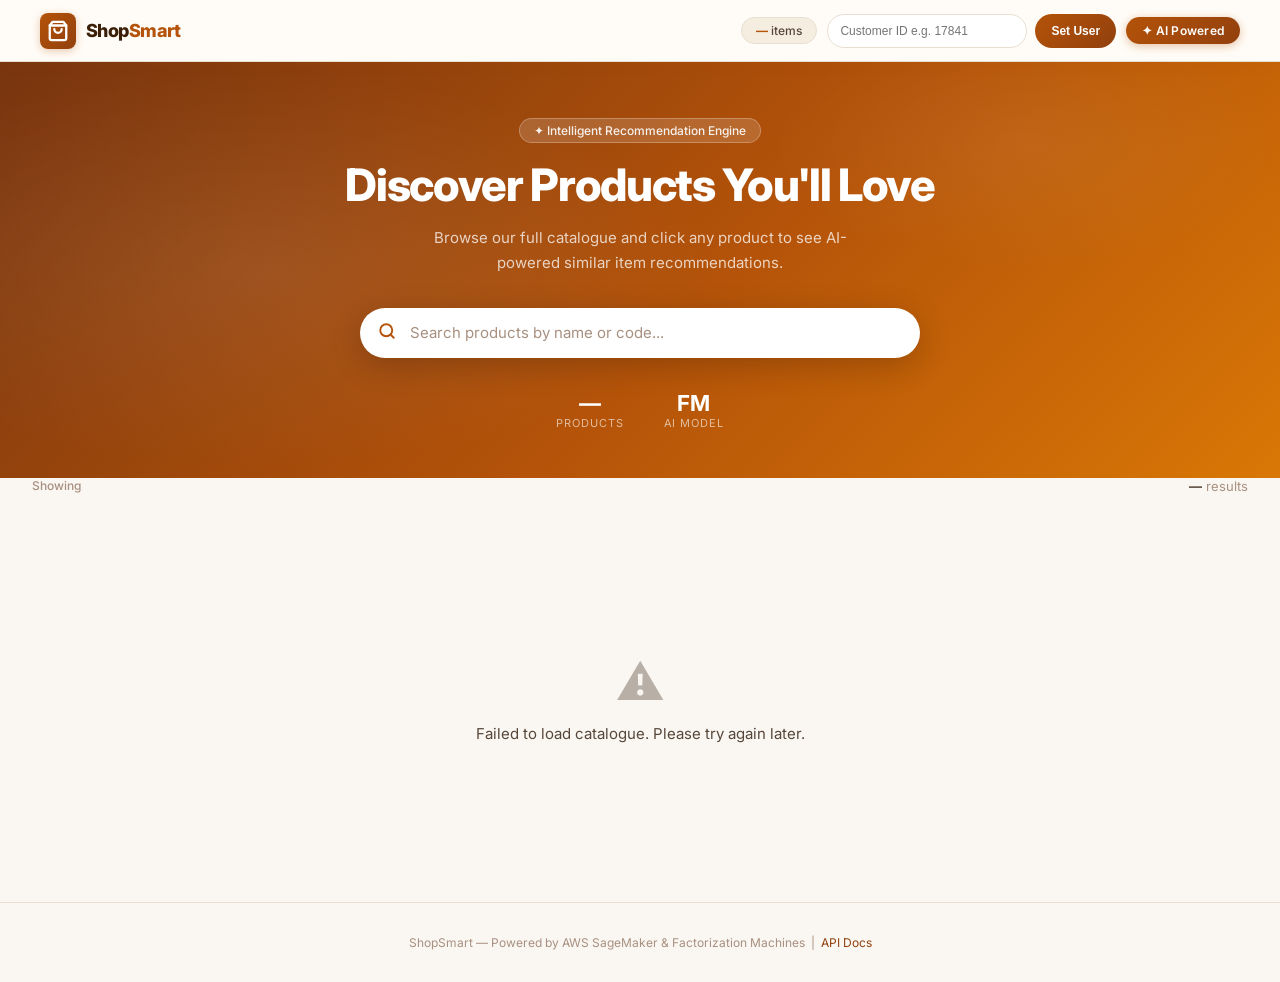
<file: Week_12/Frontend/index.html>
<!DOCTYPE html>
<html lang="en">

<head>
  <meta charset="UTF-8" />
  <meta name="viewport" content="width=device-width, initial-scale=1.0" />
  <title>ShopSmart — AI Product Recommendations</title>
  <meta name="description"
    content="Browse our curated product catalogue powered by AI-driven recommendations. Discover similar items instantly." />
  <link rel="preconnect" href="https://fonts.googleapis.com" />
  <link href="https://fonts.googleapis.com/css2?family=Inter:wght@300;400;500;600;700&display=swap" rel="stylesheet" />
  <style>
    /* ─── Design Tokens — Light Theme ───────────────────────── */
    :root {
      --bg: #faf7f2;
      --bg-card: #fffcf7;
      --bg-glass: rgba(180, 83, 9, 0.05);
      --bg-hover: rgba(180, 83, 9, 0.08);
      --border: #e8dfd0;
      --border-hover: #d97706;
      --accent: #b45309;
      --accent-2: #92400e;
      --accent-glow: rgba(180, 83, 9, 0.18);
      --green: #16a34a;
      --green-bg: #dcfce7;
      --text-1: #1c1008;
      --text-2: #57473a;
      --text-3: #a89080;
      --radius-sm: 8px;
      --radius-md: 12px;
      --radius-lg: 18px;
      --radius-xl: 24px;
      --font: 'Inter', sans-serif;
      --shadow-card: 0 2px 16px rgba(180, 83, 9, 0.08), 0 1px 4px rgba(0, 0, 0, 0.06);
      --shadow-glow: 0 0 32px var(--accent-glow);
      --transition: 0.2s cubic-bezier(0.4, 0, 0.2, 1);
    }

    /* ─── Reset ─────────────────────────────────────────────── */
    *,
    *::before,
    *::after {
      box-sizing: border-box;
      margin: 0;
      padding: 0;
    }

    html {
      scroll-behavior: smooth;
    }

    body {
      font-family: var(--font);
      background: var(--bg);
      color: var(--text-1);
      min-height: 100vh;
      -webkit-font-smoothing: antialiased;
    }

    /* ─── Scrollbar ─────────────────────────────────────────── */
    ::-webkit-scrollbar {
      width: 5px;
    }

    ::-webkit-scrollbar-track {
      background: transparent;
    }

    ::-webkit-scrollbar-thumb {
      background: var(--border-hover);
      border-radius: 999px;
    }

    /* ─── Navbar ─────────────────────────────────────────────── */
    .navbar {
      position: sticky;
      top: 0;
      z-index: 50;
      background: #fffcf7;
      border-bottom: 1px solid #e8dfd0;
      padding: 0 2.5rem;
      height: 62px;
      display: flex;
      align-items: center;
      gap: 1.5rem;
      box-shadow: 0 2px 12px rgba(180, 83, 9, 0.07);
    }

    .nav-logo {
      display: flex;
      align-items: center;
      gap: 10px;
      flex-shrink: 0;
      text-decoration: none;
    }

    .nav-logo-icon {
      width: 36px;
      height: 36px;
      background: linear-gradient(135deg, var(--accent), var(--accent-2));
      border-radius: var(--radius-sm);
      display: flex;
      align-items: center;
      justify-content: center;
      font-size: 18px;
      box-shadow: 0 2px 8px rgba(180, 83, 9, 0.30);
    }

    .nav-logo-text {
      font-size: 18px;
      font-weight: 800;
      color: #3b1f08;
      letter-spacing: -0.03em;
    }

    .nav-logo-text span {
      color: var(--accent);
    }

    /* ─── Nav links (decorative) ────────────────────────────── */
    .nav-links {
      display: flex;
      align-items: center;
      gap: 6px;
      margin-left: 8px;
    }

    .nav-link {
      font-size: 13px;
      font-weight: 500;
      color: var(--text-2);
      text-decoration: none;
      padding: 5px 12px;
      border-radius: var(--radius-sm);
      transition: color var(--transition), background var(--transition);
    }

    .nav-link:hover {
      color: var(--accent);
      background: rgba(79, 70, 229, 0.06);
    }

    .nav-link.active {
      color: var(--accent);
      font-weight: 600;
    }

    /* ─── Nav right ─────────────────────────────────────────── */
    .nav-right {
      display: flex;
      align-items: center;
      gap: 10px;
      flex-shrink: 0;
      margin-left: auto;
    }

    .nav-badge {
      background: #f5ede0;
      border: 1px solid #e8dfd0;
      border-radius: 999px;
      padding: 5px 14px;
      font-size: 12px;
      font-weight: 500;
      color: var(--text-2);
    }

    .nav-badge strong {
      color: var(--accent);
    }

    .ai-pill {
      background: linear-gradient(135deg, var(--accent), var(--accent-2));
      border-radius: 999px;
      padding: 6px 16px;
      font-size: 12px;
      font-weight: 600;
      color: #fff;
      letter-spacing: 0.02em;
      box-shadow: 0 2px 10px rgba(180, 83, 9, 0.35);
    }

    /* ─── Hero Banner ─────────────────────────────────────────── */
    .hero {
      background: linear-gradient(135deg, #78350f 0%, #b45309 55%, #d97706 100%);
      padding: 3.5rem 2rem 3rem;
      text-align: center;
      position: relative;
      overflow: hidden;
    }

    .hero::before {
      content: '';
      position: absolute;
      inset: 0;
      background:
        radial-gradient(ellipse 60% 80% at 20% 50%, rgba(255, 255, 255, 0.08) 0%, transparent 60%),
        radial-gradient(ellipse 40% 60% at 80% 20%, rgba(255, 255, 255, 0.06) 0%, transparent 50%);
      pointer-events: none;
    }

    .hero-eyebrow {
      display: inline-flex;
      align-items: center;
      gap: 6px;
      background: rgba(255, 255, 255, 0.15);
      border: 1px solid rgba(255, 255, 255, 0.25);
      border-radius: 999px;
      padding: 4px 14px;
      font-size: 12px;
      font-weight: 500;
      color: rgba(255, 255, 255, 0.9);
      margin-bottom: 1rem;
      position: relative;
    }

    .hero h1 {
      font-size: clamp(1.9rem, 4vw, 2.8rem);
      font-weight: 800;
      letter-spacing: -0.03em;
      line-height: 1.2;
      margin-bottom: 0.75rem;
      color: #ffffff;
      position: relative;
    }

    .hero p {
      font-size: 15px;
      color: rgba(255, 255, 255, 0.75);
      max-width: 460px;
      margin: 0 auto 2rem;
      line-height: 1.7;
      position: relative;
    }

    /* ─── Hero Search Bar ───────────────────────────────────── */
    .hero-search-wrap {
      max-width: 560px;
      margin: 0 auto 2rem;
      position: relative;
    }

    .search-icon {
      position: absolute;
      left: 18px;
      top: 50%;
      transform: translateY(-50%);
      font-size: 16px;
      pointer-events: none;
      color: var(--text-3);
      z-index: 1;
    }

    .search-clear {
      position: absolute;
      right: 14px;
      top: 50%;
      transform: translateY(-50%);
      color: var(--text-3);
      font-size: 13px;
      cursor: pointer;
      background: none;
      border: none;
      padding: 2px 6px;
      border-radius: 4px;
      display: none;
      transition: color var(--transition);
      z-index: 1;
    }

    .search-clear:hover {
      color: var(--text-1);
    }

    .search-clear.visible {
      display: block;
    }

    #search-input {
      width: 100%;
      height: 50px;
      background: #ffffff;
      border: none;
      border-radius: 999px;
      padding: 0 48px 0 50px;
      font: 15px/1 var(--font);
      color: var(--text-1);
      outline: none;
      box-shadow: 0 8px 32px rgba(0, 0, 0, 0.2);
      transition: box-shadow var(--transition);
    }

    #search-input::placeholder {
      color: var(--text-3);
    }

    #search-input:focus {
      box-shadow: 0 8px 32px rgba(0, 0, 0, 0.25), 0 0 0 3px rgba(255, 255, 255, 0.4);
    }

    /* ─── Hero Stats ─────────────────────────────────────────── */
    .hero-stats {
      display: flex;
      justify-content: center;
      gap: 2.5rem;
      position: relative;
    }

    .hero-stat {
      text-align: center;
    }

    .hero-stat-val {
      font-size: 22px;
      font-weight: 700;
      color: #ffffff;
    }

    .hero-stat-lbl {
      font-size: 11px;
      color: rgba(255, 255, 255, 0.6);
      text-transform: uppercase;
      letter-spacing: 0.08em;
    }

    /* ─── Filter bar ──────────────────────────────────────────── */
    .filter-bar {
      padding: 0 2rem 1.5rem;
      display: flex;
      align-items: center;
      gap: 10px;
      flex-wrap: wrap;
    }

    .filter-label {
      font-size: 12px;
      color: var(--text-3);
      font-weight: 500;
      margin-right: 4px;
    }

    .filter-count {
      margin-left: auto;
      font-size: 13px;
      color: var(--text-3);
    }

    .filter-count strong {
      color: var(--text-2);
    }

    /* ─── Product Grid ───────────────────────────────────────── */
    .page-wrap {
      max-width: 1400px;
      margin: 0 auto;
      padding: 0 2rem 4rem;
    }

    #product-grid {
      display: grid;
      grid-template-columns: repeat(auto-fill, minmax(210px, 1fr));
      gap: 18px;
    }

    /* ─── Product Card ───────────────────────────────────────── */
    .prod-card {
      background: var(--bg-card);
      border: 1px solid var(--border);
      border-radius: var(--radius-lg);
      overflow: hidden;
      cursor: pointer;
      transition: transform var(--transition), border-color var(--transition), box-shadow var(--transition);
      position: relative;
      display: flex;
      flex-direction: column;
    }

    .prod-card:hover {
      transform: translateY(-4px);
      border-color: var(--accent);
      box-shadow: var(--shadow-glow), var(--shadow-card);
    }

    .prod-card:hover .card-overlay {
      opacity: 1;
    }

    .card-img-wrap {
      position: relative;
      width: 100%;
      aspect-ratio: 1 / 1;
      background: #f5ede0;
      overflow: hidden;
    }

    .card-img-wrap img {
      width: 100%;
      height: 100%;
      object-fit: cover;
      transition: transform 0.4s ease;
    }

    .prod-card:hover .card-img-wrap img {
      transform: scale(1.06);
    }

    .card-img-fallback {
      width: 100%;
      height: 100%;
      display: flex;
      align-items: center;
      justify-content: center;
      font-size: 11px;
      font-weight: 500;
      color: var(--text-3);
      font-family: monospace;
      text-align: center;
      padding: 8px;
      line-height: 1.5;
    }

    .card-overlay {
      position: absolute;
      inset: 0;
      background: linear-gradient(to top, rgba(180, 83, 9, 0.55), transparent 60%);
      opacity: 0;
      transition: opacity var(--transition);
      display: flex;
      align-items: flex-end;
      justify-content: center;
      padding-bottom: 14px;
    }

    .card-overlay-btn {
      background: rgba(255, 255, 255, 0.95);
      color: #111;
      font-size: 12px;
      font-weight: 600;
      padding: 6px 18px;
      border-radius: 999px;
      border: none;
      cursor: pointer;
    }

    .card-body {
      padding: 14px;
      flex: 1;
      display: flex;
      flex-direction: column;
      gap: 4px;
    }

    .card-name {
      font-size: 13px;
      font-weight: 500;
      color: var(--text-1);
      line-height: 1.45;
      display: -webkit-box;
      -webkit-line-clamp: 2;
      -webkit-box-orient: vertical;
      overflow: hidden;
    }

    .card-code {
      font-size: 11px;
      color: var(--text-3);
      font-family: monospace;
    }

    .card-footer {
      display: flex;
      align-items: center;
      justify-content: space-between;
      margin-top: 8px;
    }

    .card-price {
      font-size: 15px;
      font-weight: 700;
      color: var(--text-1);
    }

    .card-stock {
      font-size: 10px;
      font-weight: 600;
      background: var(--green-bg);
      color: var(--green);
      padding: 3px 9px;
      border-radius: 999px;
      border: 1px solid rgba(34, 197, 94, 0.2);
    }

    /* ─── Skeleton ───────────────────────────────────────────── */
    .skel {
      background: linear-gradient(90deg, #f0e8da 25%, #e5d4c0 50%, #f0e8da 75%);
      background-size: 200% 100%;
      animation: shimmer 1.4s infinite;
      border-radius: 4px;
    }

    @keyframes shimmer {
      0% {
        background-position: 200% 0
      }

      100% {
        background-position: -200% 0
      }
    }

    .skel-card {
      background: var(--bg-card);
      border: 1px solid var(--border);
      border-radius: var(--radius-lg);
      overflow: hidden;
    }

    .skel-img {
      aspect-ratio: 1/1;
    }

    .skel-body {
      padding: 14px;
      display: flex;
      flex-direction: column;
      gap: 8px;
    }

    /* ─── State Messages ─────────────────────────────────────── */
    .state-msg {
      grid-column: 1/-1;
      display: flex;
      flex-direction: column;
      align-items: center;
      justify-content: center;
      min-height: 280px;
      gap: 12px;
      color: var(--text-2);
    }

    .state-icon {
      font-size: 48px;
      opacity: 0.4;
    }

    .state-msg p {
      font-size: 15px;
    }

    /* ─── Modal Backdrop ─────────────────────────────────────── */
    #modal-backdrop {
      display: none;
      position: fixed;
      inset: 0;
      z-index: 100;
      background: rgba(180, 83, 9, 0.10);
      backdrop-filter: blur(8px);
      align-items: center;
      justify-content: center;
      animation: fadeIn 0.18s ease;
    }

    #modal-backdrop.open {
      display: flex;
    }

    @keyframes fadeIn {
      from {
        opacity: 0
      }

      to {
        opacity: 1
      }
    }

    /* ─── Modal ──────────────────────────────────────────────── */
    .modal {
      background: var(--bg-card);
      border: 1px solid var(--border);
      border-radius: var(--radius-xl);
      width: min(900px, 96vw);
      max-height: 90vh;
      overflow-y: auto;
      box-shadow: 0 20px 60px rgba(180, 83, 9, 0.14), 0 4px 20px rgba(0, 0, 0, 0.08);
      animation: slideUp 0.22s cubic-bezier(0.4, 0, 0.2, 1);
      position: relative;
    }

    @keyframes slideUp {
      from {
        transform: translateY(30px);
        opacity: 0
      }

      to {
        transform: translateY(0);
        opacity: 1
      }
    }

    .modal-close {
      position: absolute;
      top: 16px;
      right: 16px;
      z-index: 5;
      width: 34px;
      height: 34px;
      background: var(--bg-glass);
      border: 1px solid var(--border);
      border-radius: 50%;
      color: var(--text-2);
      font-size: 18px;
      cursor: pointer;
      display: flex;
      align-items: center;
      justify-content: center;
      transition: background var(--transition), color var(--transition);
      line-height: 1;
    }

    .modal-close:hover {
      background: var(--bg-hover);
      color: var(--text-1);
    }

    /* ─── Modal Hero ─────────────────────────────────────────── */
    .modal-hero {
      display: flex;
      gap: 2rem;
      padding: 2rem;
      border-bottom: 1px solid var(--border);
    }

    .modal-img-wrap {
      width: 220px;
      min-width: 220px;
      aspect-ratio: 1/1;
      border-radius: var(--radius-lg);
      overflow: hidden;
      background: #f5ede0;
      border: 1px solid var(--border);
      flex-shrink: 0;
      position: relative;
    }

    .modal-img-wrap img {
      width: 100%;
      height: 100%;
      object-fit: cover;
    }

    .modal-img-fallback {
      position: absolute;
      inset: 0;
      display: flex;
      align-items: center;
      justify-content: center;
      font-size: 12px;
      color: var(--text-3);
      font-family: monospace;
      text-align: center;
      padding: 12px;
      line-height: 1.5;
    }

    .modal-meta {
      flex: 1;
      display: flex;
      flex-direction: column;
      gap: 10px;
    }

    .modal-meta h2 {
      font-size: 22px;
      font-weight: 700;
      color: var(--text-1);
      line-height: 1.3;
      letter-spacing: -0.02em;
    }

    .modal-code {
      font-family: monospace;
      font-size: 12px;
      color: var(--text-3);
      background: var(--bg-glass);
      border: 1px solid var(--border);
      border-radius: var(--radius-sm);
      padding: 4px 10px;
      display: inline-block;
    }

    .modal-price {
      font-size: 28px;
      font-weight: 700;
      color: var(--text-1);
      letter-spacing: -0.02em;
    }

    .modal-badges {
      display: flex;
      gap: 8px;
      flex-wrap: wrap;
    }

    .badge-stock {
      background: var(--green-bg);
      color: var(--green);
      border: 1px solid rgba(34, 197, 94, 0.2);
      font-size: 12px;
      font-weight: 600;
      padding: 5px 14px;
      border-radius: 999px;
    }

    .badge-ai {
      background: rgba(180, 83, 9, 0.12);
      color: var(--accent);
      border: 1px solid rgba(180, 83, 9, 0.28);
      font-size: 12px;
      font-weight: 600;
      padding: 5px 14px;
      border-radius: 999px;
    }

    .modal-divider {
      width: 40px;
      height: 2px;
      background: linear-gradient(90deg, var(--accent), var(--accent-2));
      border-radius: 999px;
    }

    .modal-desc {
      font-size: 14px;
      color: var(--text-2);
      line-height: 1.7;
    }

    /* ─── Recommendations Section ──────────────────────────── */
    .rec-section {
      padding: 1.5rem 2rem 2rem;
    }

    .rec-header {
      display: flex;
      align-items: center;
      gap: 12px;
      margin-bottom: 1.25rem;
    }

    .rec-title {
      font-size: 14px;
      font-weight: 600;
      color: var(--text-1);
      text-transform: uppercase;
      letter-spacing: 0.06em;
    }

    .rec-line {
      flex: 1;
      height: 1px;
      background: var(--border);
    }

    .rec-grid {
      display: grid;
      grid-template-columns: repeat(auto-fill, minmax(150px, 1fr));
      gap: 12px;
    }

    .rec-card {
      background: var(--bg-glass);
      border: 1px solid var(--border);
      border-radius: var(--radius-md);
      overflow: hidden;
      cursor: pointer;
      transition: border-color var(--transition), transform var(--transition), box-shadow var(--transition);
    }

    .rec-card:hover {
      border-color: var(--accent);
      transform: translateY(-3px);
      box-shadow: 0 8px 24px rgba(180, 83, 9, 0.18);
    }

    .rec-img-wrap {
      width: 100%;
      aspect-ratio: 1/1;
      background: #f5ede0;
      overflow: hidden;
      position: relative;
    }

    .rec-img-wrap img {
      width: 100%;
      height: 100%;
      object-fit: cover;
      transition: transform 0.35s ease;
    }

    .rec-card:hover .rec-img-wrap img {
      transform: scale(1.08);
    }

    .rec-img-fallback {
      position: absolute;
      inset: 0;
      display: flex;
      align-items: center;
      justify-content: center;
      font-size: 10px;
      color: var(--text-3);
      font-family: monospace;
      text-align: center;
      padding: 6px;
      line-height: 1.4;
    }

    .rec-body {
      padding: 10px;
    }

    .rec-name {
      font-size: 12px;
      font-weight: 500;
      color: var(--text-1);
      line-height: 1.4;
      display: -webkit-box;
      -webkit-line-clamp: 2;
      -webkit-box-orient: vertical;
      overflow: hidden;
      margin-bottom: 4px;
    }

    .rec-code {
      font-size: 10px;
      color: var(--text-3);
      font-family: monospace;
      margin-bottom: 8px;
    }

    .score-row {
      display: flex;
      align-items: center;
      gap: 6px;
    }

    .score-bar {
      flex: 1;
      height: 3px;
      background: var(--border);
      border-radius: 999px;
      overflow: hidden;
    }

    .score-fill {
      height: 100%;
      background: linear-gradient(90deg, var(--accent), var(--accent-2));
      border-radius: 999px;
    }

    .score-val {
      font-size: 10px;
      color: var(--text-3);
      font-variant-numeric: tabular-nums;
      min-width: 28px;
      text-align: right;
    }

    /* ─── Skel Modal ─────────────────────────────────────────── */
    .skel-modal-img {
      width: 220px;
      min-width: 220px;
      aspect-ratio: 1/1;
      border-radius: var(--radius-lg);
      flex-shrink: 0;
    }

    .skel-modal-meta {
      flex: 1;
      display: flex;
      flex-direction: column;
      gap: 12px;
    }

    /* ─── Rec Tabs ───────────────────────────────────────────── */
    .rec-tabs {
      display: flex;
      gap: 6px;
      margin-bottom: 1.25rem;
    }

    .rec-tab {
      font-size: 12px;
      font-weight: 600;
      padding: 6px 16px;
      border-radius: 999px;
      border: 1px solid var(--border);
      cursor: pointer;
      background: transparent;
      color: var(--text-2);
      transition: all var(--transition);
    }

    .rec-tab.active {
      background: var(--accent);
      color: #fff;
      border-color: var(--accent);
    }

    .rec-tab:hover:not(.active) {
      border-color: var(--accent);
      color: var(--accent);
    }

    .rec-panel {
      display: none;
    }

    .rec-panel.active {
      display: block;
    }

    /* ─── Footer ─────────────────────────────────────────────── */
    .footer {
      text-align: center;
      padding: 2rem;
      border-top: 1px solid var(--border);
      font-size: 12px;
      color: var(--text-3);
    }

    .footer a {
      color: var(--accent-2);
      text-decoration: none;
    }

    /* ─── Responsive ─────────────────────────────────────────── */
    @media (max-width: 640px) {
      .navbar {
        padding: 0 1rem;
        gap: 0.75rem;
      }

      .nav-right {
        display: none;
      }

      .hero {
        padding: 2rem 1rem 1rem;
      }

      .filter-bar {
        padding: 0 1rem 1rem;
      }

      .page-wrap {
        padding: 0 1rem 3rem;
      }

      .modal-hero {
        flex-direction: column;
      }

      .modal-img-wrap {
        width: 100%;
        min-width: unset;
      }

      #product-grid {
        grid-template-columns: repeat(auto-fill, minmax(160px, 1fr));
        gap: 12px;
      }
    }
  </style>
</head>

<body>

  <!-- ──────────── NAVBAR ──────────── -->
  <nav class="navbar" role="banner">
    <a href="#" class="nav-logo" id="logo-link">
      <div class="nav-logo-icon">
        <!-- Professional SVG Logo (White for contrast) -->
        <svg width="22" height="22" viewBox="0 0 24 24" fill="none" stroke="white" stroke-width="2.5" stroke-linecap="round" stroke-linejoin="round">
          <path d="M6 2 3 6v14a2 2 0 0 0 2 2h14a2 2 0 0 0 2-2V6l-3-4Z"></path>
          <path d="M3 6h18"></path>
          <path d="M16 10a4 4 0 0 1-8 0"></path>
        </svg>
      </div>
      <span class="nav-logo-text">Shop<span>Smart</span></span>
    </a>

    <div class="nav-right">
      <div class="nav-badge" id="count-badge"><strong>&mdash;</strong> items</div>
      <div style="display:flex;align-items:center;gap:8px;">
        <input type="text" id="user-id-input" placeholder="Customer ID e.g. 17841"
          style="height:34px;padding:0 12px;font-size:12px;border-radius:999px;border:1px solid #e8dfd0;background:#fff;color:#1c1008;outline:none;width:200px;" />
        <button onclick="setUserId()"
          style="height:34px;padding:0 16px;font-size:12px;font-weight:600;border-radius:999px;border:none;background:linear-gradient(135deg,#b45309,#92400e);color:#fff;cursor:pointer;">Set
          User</button>
      </div>
      <div class="ai-pill">&#10022; AI Powered</div>
    </div>
  </nav>

  <!-- ──────────── HERO ──────────── -->
  <section class="hero" aria-labelledby="hero-heading">
    <div class="hero-eyebrow">&#10022; Intelligent Recommendation Engine</div>
    <h1 id="hero-heading">Discover Products You'll Love</h1>
    <p>Browse our full catalogue and click any product to see AI-powered similar item recommendations.</p>
    <div class="hero-search-wrap">
      <span class="search-icon">
        <svg width="18" height="18" viewBox="0 0 24 24" fill="none" stroke="#b45309" stroke-width="2.5" stroke-linecap="round" stroke-linejoin="round">
          <circle cx="11" cy="11" r="8"></circle>
          <path d="m21 21-4.3-4.3"></path>
        </svg>
      </span>
      <input type="search" id="search-input" placeholder="Search products by name or code..." autocomplete="off"
        aria-label="Search products" oninput="handleSearch(this.value)" />
      <button class="search-clear" id="search-clear" onclick="clearSearch()" aria-label="Clear search">&#x2715;</button>
    </div>
    <div class="hero-stats">
      <div class="hero-stat">
        <div class="hero-stat-val" id="stat-products">&mdash;</div>
        <div class="hero-stat-lbl">Products</div>
      </div>
      <div class="hero-stat">
        <div class="hero-stat-val">FM</div>
        <div class="hero-stat-lbl">AI Model</div>
      </div>
    </div>
    <div id="active-user-banner" style="display:none;margin-top:1rem;position:relative;">
      <span
        style="background:rgba(255,255,255,0.15);border:1px solid rgba(255,255,255,0.3);border-radius:999px;padding:5px 16px;font-size:12px;color:rgba(255,255,255,0.9);">
        &#128100; Personalising for customer <strong id="active-user-label"></strong> &nbsp;
        <span onclick="clearUserId()" style="cursor:pointer;opacity:0.7;">&#x2715;</span>
      </span>
    </div>
  </section>

  <!-- ──────────── FILTER BAR ──────────── -->
  <div class="filter-bar page-wrap">
    <span class="filter-label">Showing</span>
    <span class="filter-count"><strong id="filter-count">—</strong> results</span>
  </div>

  <!-- ──────────── PRODUCT GRID ──────────── -->
  <main class="page-wrap" id="page-wrap">
    <div id="product-grid" role="list" aria-label="Product catalogue">
      <!-- Skeleton placeholders -->
      ${[...Array(12)].map(()=>`
      <div class="skel-card">
        <div class="skel skel-img"></div>
        <div class="skel-body">
          <div class="skel" style="height:13px;width:80%;"></div>
          <div class="skel" style="height:11px;width:50%;"></div>
          <div class="skel" style="height:14px;width:40%;margin-top:6px;"></div>
        </div>
      </div>`).join('')}
    </div>
  </main>

  <!-- ──────────── PRODUCT DETAIL MODAL ──────────── -->
  <div id="modal-backdrop" role="dialog" aria-modal="true" aria-labelledby="modal-product-name"
    onclick="handleBackdropClick(event)">
    <div class="modal" id="modal-box">
      <button class="modal-close" id="modal-close-btn" onclick="closeModal()" aria-label="Close detail view">✕</button>
      <div id="modal-content"><!-- filled by JS --></div>
    </div>
  </div>

  <!-- ──────────── FOOTER ──────────── -->
  <footer class="footer">
    <p>ShopSmart &mdash; Powered by AWS SageMaker &amp; Factorization Machines &nbsp;|&nbsp; <a href="#">API Docs</a>
    </p>
  </footer>

  <script>
    /* ─── Config ──────────────────────────────────────────── */
    const API_BASE = "https://j1cepmxrb3.execute-api.us-east-1.amazonaws.com/prod";
    const S3_BASE = "https://huzaifas-recommendation-engine.s3.amazonaws.com/product-images";

    let catalogue = [];
    let filtered = [];
    let activeCode = null;
    let activeUserId = null;

    /* ─── User ID ─────────────────────────────────────────── */
    function setUserId() {
      const val = document.getElementById('user-id-input').value.trim();
      if (!val) return;
      activeUserId = val;
      document.getElementById('active-user-label').textContent = val;
      document.getElementById('active-user-banner').style.display = 'block';
      document.getElementById('user-id-input').value = '';
    }

    function clearUserId() {
      activeUserId = null;
      document.getElementById('active-user-banner').style.display = 'none';
    }

    function switchTab(tab) {
      document.querySelectorAll('.rec-tab').forEach(t => t.classList.remove('active'));
      document.querySelectorAll('.rec-panel').forEach(p => p.classList.remove('active'));
      document.getElementById('tab-btn-' + tab).classList.add('active');
      document.getElementById('panel-' + tab).classList.add('active');
    }

    /* ─── Helpers ─────────────────────────────────────────── */
    function S3img(code) {
      return `${S3_BASE}/${code}.png`;
    }

    function renderSkeletonCards(n = 12) {
      return Array.from({ length: n }, () => `
    <div class="skel-card">
      <div class="skel skel-img"></div>
      <div class="skel-body">
        <div class="skel" style="height:13px;width:80%;"></div>
        <div class="skel" style="height:11px;width:50%;"></div>
        <div class="skel" style="height:14px;width:40%;margin-top:6px;"></div>
      </div>
    </div>`).join('');
    }

    /* ─── Load Catalogue ──────────────────────────────────── */
    async function loadCatalogue() {
      document.getElementById('product-grid').innerHTML = renderSkeletonCards(12);
      try {
        const res = await fetch(`${API_BASE}/catalogue`);
        const data = await res.json();
        catalogue = data.map(p => ({
          code: p.StockCode,
          name: p.description ? p.description.trim() : p.StockCode,
          price: p.price ? '£' + parseFloat(p.price).toFixed(2) : '—'
        }));
        filtered = catalogue;
        document.getElementById('stat-products').textContent = catalogue.length.toLocaleString();
        renderGrid(filtered);
      } catch (e) {
        document.getElementById('product-grid').innerHTML = `
      <div class="state-msg">
        <div class="state-icon">⚠️</div>
        <p>Failed to load catalogue. Please try again later.</p>
      </div>`;
      }
    }

    /* ─── Search ──────────────────────────────────────────── */
    function handleSearch(query) {
      const clearBtn = document.getElementById('search-clear');
      clearBtn.classList.toggle('visible', query.length > 0);

      const q = query.toLowerCase().trim();
      filtered = q
        ? catalogue.filter(p =>
          p.name.toLowerCase().includes(q) || p.code.toLowerCase().includes(q))
        : catalogue;
      renderGrid(filtered);
    }

    function clearSearch() {
      const input = document.getElementById('search-input');
      input.value = '';
      document.getElementById('search-clear').classList.remove('visible');
      filtered = catalogue;
      renderGrid(filtered);
      input.focus();
    }

    /* ─── Render Grid ─────────────────────────────────────── */
    function renderGrid(items) {
      const grid = document.getElementById('product-grid');
      document.getElementById('filter-count').textContent = items.length.toLocaleString();
      document.getElementById('count-badge').innerHTML = `<strong>${items.length.toLocaleString()}</strong> items`;

      if (!items.length) {
        grid.innerHTML = `
      <div class="state-msg">
        <div class="state-icon">🔍</div>
        <p>No products matched your search.</p>
      </div>`;
        return;
      }

      grid.innerHTML = items.map(p => `
    <div class="prod-card" role="listitem" id="card-${p.code}" onclick="openProduct('${p.code}')" tabindex="0" aria-label="${p.name}">
      <div class="card-img-wrap">
        <img
          src="${S3img(p.code)}"
          alt="${p.name}"
          loading="lazy"
          onerror="this.style.display='none';this.nextElementSibling.style.display='flex';"
        />
        <div class="card-img-fallback" style="display:none;">${p.code}</div>
        <div class="card-overlay">
          <button class="card-overlay-btn">View Details</button>
        </div>
      </div>
      <div class="card-body">
        <div class="card-name">${p.name}</div>
        <div class="card-code">${p.code}</div>
        <div class="card-footer">
          <span class="card-price">${p.price}</span>
          <span class="card-stock">In Stock</span>
        </div>
      </div>
    </div>`).join('');

      // Keyboard accessibility
      grid.querySelectorAll('.prod-card').forEach(card => {
        card.addEventListener('keydown', e => {
          if (e.key === 'Enter' || e.key === ' ') {
            e.preventDefault();
            card.click();
          }
        });
      });
    }

    /* ─── Open Product Modal ──────────────────────────────── */
    async function openProduct(code) {
      activeCode = code;
      const product = catalogue.find(p => p.code === code);
      const backdrop = document.getElementById('modal-backdrop');
      const content = document.getElementById('modal-content');

      const skeletonRecs = Array.from({ length: 5 }, () => `
    <div class="skel-card">
      <div class="skel skel-img"></div>
      <div class="skel-body">
        <div class="skel" style="height:12px;width:80%;"></div>
        <div class="skel" style="height:10px;width:50%;margin-top:4px;"></div>
        <div class="skel" style="height:3px;width:100%;margin-top:8px;border-radius:999px;"></div>
      </div>
    </div>`).join('');

      content.innerHTML = `
    <div class="modal-hero">
      <div class="skel skel-modal-img"></div>
      <div class="skel-modal-meta">
        <div class="skel" style="height:26px;width:70%;"></div>
        <div class="skel" style="height:14px;width:35%;"></div>
        <div class="skel" style="height:32px;width:50%;"></div>
        <div class="skel" style="height:14px;width:90%;"></div>
      </div>
    </div>
    <div class="rec-section"><div class="rec-grid">${skeletonRecs}</div></div>`;

      backdrop.classList.add('open');
      document.body.style.overflow = 'hidden';

      try {
        const requests = [fetch(`${API_BASE}/similar-items?stockcode=${code}`)];
        if (activeUserId) {
          requests.push(fetch(`${API_BASE}/user-recommendations?user_id=${encodeURIComponent(activeUserId)}`));
        }
        const responses = await Promise.all(requests);
        const [simData, userRecData] = await Promise.all(responses.map(r => r.json()));

        const sims = (simData.similar_items || []).slice(0, 5);
        const userRecs = activeUserId ? (userRecData.recommendations || []).slice(0, 5) : [];

        function buildCards(items, codeKey, scoreKey, scoreMax) {
          return items.map(s => {
            const sp = catalogue.find(p => p.code === s[codeKey]);
            const name = sp ? sp.name : s[codeKey];
            const pct = Math.round(Math.max(0, Math.min(100, (s[scoreKey] / scoreMax) * 100)));
            return `
          <div class="rec-card" onclick="openProduct('${s[codeKey]}')" tabindex="0">
            <div class="rec-img-wrap">
              <img src="${S3img(s[codeKey])}" alt="${name}" loading="lazy"
                onerror="this.style.display='none';this.nextElementSibling.style.display='flex';" />
              <div class="rec-img-fallback" style="display:none;">${s[codeKey]}</div>
            </div>
            <div class="rec-body">
              <div class="rec-name">${name}</div>
              <div class="rec-code">${s[codeKey]}</div>
              <div class="score-row">
                <div class="score-bar"><div class="score-fill" style="width:${pct}%"></div></div>
                <span class="score-val">${parseFloat(s[scoreKey]).toFixed(2)}</span>
              </div>
            </div>
          </div>`;
          }).join('');
        }

        const simCards = sims.length
          ? `<div class="rec-grid">${buildCards(sims, 'stockcode', 'score', 1)}</div>`
          : `<p style="font-size:14px;color:var(--text-2);padding:1rem 0;">No similar items found.</p>`;

        const userRecCards = userRecs.length
          ? `<div class="rec-grid">${buildCards(userRecs, 'stockcode', 'score', 6)}</div>`
          : `<p style="font-size:14px;color:var(--text-2);padding:1rem 0;">No personalised recommendations found.</p>`;

        const recsHtml = activeUserId ? `
      <div class="rec-tabs">
        <button class="rec-tab active" id="tab-btn-similar" onclick="switchTab('similar')">You May Also Like</button>
        <button class="rec-tab" id="tab-btn-personal" onclick="switchTab('personal')">&#128100; Recommended For You</button>
      </div>
      <div class="rec-panel active" id="panel-similar">${simCards}</div>
      <div class="rec-panel" id="panel-personal">${userRecCards}</div>
    ` : `
      <div class="rec-header"><span class="rec-title">You May Also Like</span><div class="rec-line"></div></div>
      ${simCards}
    `;

        content.innerHTML = `
      <div class="modal-hero">
        <div class="modal-img-wrap">
          <img src="${S3img(code)}" alt="${product ? product.name : code}"
            onerror="this.style.display='none';this.nextElementSibling.style.display='flex';" />
          <div class="modal-img-fallback" style="display:none;">${code}</div>
        </div>
        <div class="modal-meta">
          <h2 id="modal-product-name">${product ? product.name : code}</h2>
          <span class="modal-code">${code}</span>
          <div class="modal-price">${product ? product.price : '—'}</div>
          <div class="modal-badges">
            <span class="badge-stock">&#10003; In Stock</span>
            <span class="badge-ai">&#10022; AI Recommended</span>
          </div>
          <div class="modal-divider"></div>
          <p class="modal-desc">
            ${activeUserId
            ? `Personalised for customer <strong>${activeUserId}</strong>. Switch tabs to see item-based or user-based recommendations.`
            : `Explore AI-curated similar products. Set a Customer ID in the navbar to also see personalised recommendations.`}
          </p>
        </div>
      </div>
      <div class="rec-section">${recsHtml}</div>`;

        document.querySelectorAll('.rec-card').forEach(card => {
          card.addEventListener('keydown', e => {
            if (e.key === 'Enter' || e.key === ' ') { e.preventDefault(); card.click(); }
          });
        });

      } catch (e) {
        content.innerHTML = `
      <div class="state-msg" style="min-height:300px;">
        <div class="state-icon">&#9888;</div>
        <p>Failed to load recommendations. Please try again.</p>
      </div>`;
      }
    }

    /* ─── Close Modal ─────────────────────────────────────── */
    function closeModal() {
      document.getElementById('modal-backdrop').classList.remove('open');
      document.body.style.overflow = '';
      activeCode = null;
    }

    function handleBackdropClick(e) {
      if (e.target === document.getElementById('modal-backdrop')) closeModal();
    }

    // ESC key closes modal
    document.addEventListener('keydown', e => {
      if (e.key === 'Escape') closeModal();
    });

    /* ─── Init ────────────────────────────────────────────── */
    loadCatalogue();
  </script>

</body>

</html>
</file>
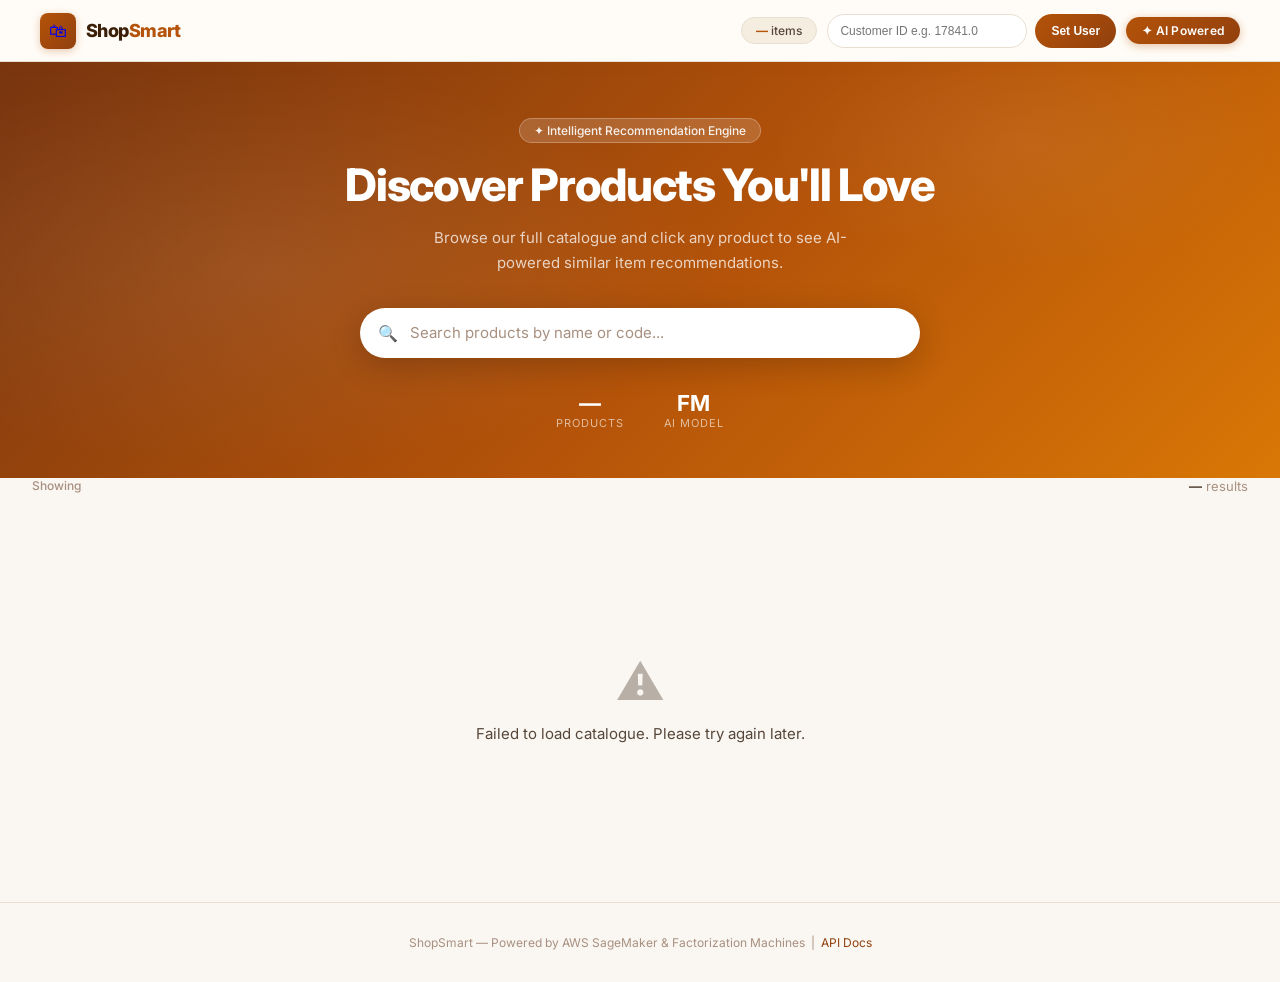
<file: Week_12/recommendations.html>
<!DOCTYPE html>
<html lang="en">

<head>
  <meta charset="UTF-8" />
  <meta name="viewport" content="width=device-width, initial-scale=1.0" />
  <title>ShopSmart — AI Product Recommendations</title>
  <meta name="description"
    content="Browse our curated product catalogue powered by AI-driven recommendations. Discover similar items instantly." />
  <link rel="preconnect" href="https://fonts.googleapis.com" />
  <link href="https://fonts.googleapis.com/css2?family=Inter:wght@300;400;500;600;700&display=swap" rel="stylesheet" />
  <style>
    /* ─── Design Tokens — Light Theme ───────────────────────── */
    :root {
      --bg: #faf7f2;
      --bg-card: #fffcf7;
      --bg-glass: rgba(180, 83, 9, 0.05);
      --bg-hover: rgba(180, 83, 9, 0.08);
      --border: #e8dfd0;
      --border-hover: #d97706;
      --accent: #b45309;
      --accent-2: #92400e;
      --accent-glow: rgba(180, 83, 9, 0.18);
      --green: #16a34a;
      --green-bg: #dcfce7;
      --text-1: #1c1008;
      --text-2: #57473a;
      --text-3: #a89080;
      --radius-sm: 8px;
      --radius-md: 12px;
      --radius-lg: 18px;
      --radius-xl: 24px;
      --font: 'Inter', sans-serif;
      --shadow-card: 0 2px 16px rgba(180, 83, 9, 0.08), 0 1px 4px rgba(0, 0, 0, 0.06);
      --shadow-glow: 0 0 32px var(--accent-glow);
      --transition: 0.2s cubic-bezier(0.4, 0, 0.2, 1);
    }

    /* ─── Reset ─────────────────────────────────────────────── */
    *,
    *::before,
    *::after {
      box-sizing: border-box;
      margin: 0;
      padding: 0;
    }

    html {
      scroll-behavior: smooth;
    }

    body {
      font-family: var(--font);
      background: var(--bg);
      color: var(--text-1);
      min-height: 100vh;
      -webkit-font-smoothing: antialiased;
    }

    /* ─── Scrollbar ─────────────────────────────────────────── */
    ::-webkit-scrollbar {
      width: 5px;
    }

    ::-webkit-scrollbar-track {
      background: transparent;
    }

    ::-webkit-scrollbar-thumb {
      background: var(--border-hover);
      border-radius: 999px;
    }

    /* ─── Navbar ─────────────────────────────────────────────── */
    .navbar {
      position: sticky;
      top: 0;
      z-index: 50;
      background: #fffcf7;
      border-bottom: 1px solid #e8dfd0;
      padding: 0 2.5rem;
      height: 62px;
      display: flex;
      align-items: center;
      gap: 1.5rem;
      box-shadow: 0 2px 12px rgba(180, 83, 9, 0.07);
    }

    .nav-logo {
      display: flex;
      align-items: center;
      gap: 10px;
      flex-shrink: 0;
      text-decoration: none;
    }

    .nav-logo-icon {
      width: 36px;
      height: 36px;
      background: linear-gradient(135deg, var(--accent), var(--accent-2));
      border-radius: var(--radius-sm);
      display: flex;
      align-items: center;
      justify-content: center;
      font-size: 18px;
      box-shadow: 0 2px 8px rgba(180, 83, 9, 0.30);
    }

    .nav-logo-text {
      font-size: 18px;
      font-weight: 800;
      color: #3b1f08;
      letter-spacing: -0.03em;
    }

    .nav-logo-text span {
      color: var(--accent);
    }

    /* ─── Nav links (decorative) ────────────────────────────── */
    .nav-links {
      display: flex;
      align-items: center;
      gap: 6px;
      margin-left: 8px;
    }

    .nav-link {
      font-size: 13px;
      font-weight: 500;
      color: var(--text-2);
      text-decoration: none;
      padding: 5px 12px;
      border-radius: var(--radius-sm);
      transition: color var(--transition), background var(--transition);
    }

    .nav-link:hover {
      color: var(--accent);
      background: rgba(79, 70, 229, 0.06);
    }

    .nav-link.active {
      color: var(--accent);
      font-weight: 600;
    }

    /* ─── Nav right ─────────────────────────────────────────── */
    .nav-right {
      display: flex;
      align-items: center;
      gap: 10px;
      flex-shrink: 0;
      margin-left: auto;
    }

    .nav-badge {
      background: #f5ede0;
      border: 1px solid #e8dfd0;
      border-radius: 999px;
      padding: 5px 14px;
      font-size: 12px;
      font-weight: 500;
      color: var(--text-2);
    }

    .nav-badge strong {
      color: var(--accent);
    }

    .ai-pill {
      background: linear-gradient(135deg, var(--accent), var(--accent-2));
      border-radius: 999px;
      padding: 6px 16px;
      font-size: 12px;
      font-weight: 600;
      color: #fff;
      letter-spacing: 0.02em;
      box-shadow: 0 2px 10px rgba(180, 83, 9, 0.35);
    }

    /* ─── Hero Banner ─────────────────────────────────────────── */
    .hero {
      background: linear-gradient(135deg, #78350f 0%, #b45309 55%, #d97706 100%);
      padding: 3.5rem 2rem 3rem;
      text-align: center;
      position: relative;
      overflow: hidden;
    }

    .hero::before {
      content: '';
      position: absolute;
      inset: 0;
      background:
        radial-gradient(ellipse 60% 80% at 20% 50%, rgba(255, 255, 255, 0.08) 0%, transparent 60%),
        radial-gradient(ellipse 40% 60% at 80% 20%, rgba(255, 255, 255, 0.06) 0%, transparent 50%);
      pointer-events: none;
    }

    .hero-eyebrow {
      display: inline-flex;
      align-items: center;
      gap: 6px;
      background: rgba(255, 255, 255, 0.15);
      border: 1px solid rgba(255, 255, 255, 0.25);
      border-radius: 999px;
      padding: 4px 14px;
      font-size: 12px;
      font-weight: 500;
      color: rgba(255, 255, 255, 0.9);
      margin-bottom: 1rem;
      position: relative;
    }

    .hero h1 {
      font-size: clamp(1.9rem, 4vw, 2.8rem);
      font-weight: 800;
      letter-spacing: -0.03em;
      line-height: 1.2;
      margin-bottom: 0.75rem;
      color: #ffffff;
      position: relative;
    }

    .hero p {
      font-size: 15px;
      color: rgba(255, 255, 255, 0.75);
      max-width: 460px;
      margin: 0 auto 2rem;
      line-height: 1.7;
      position: relative;
    }

    /* ─── Hero Search Bar ───────────────────────────────────── */
    .hero-search-wrap {
      max-width: 560px;
      margin: 0 auto 2rem;
      position: relative;
    }

    .search-icon {
      position: absolute;
      left: 18px;
      top: 50%;
      transform: translateY(-50%);
      font-size: 16px;
      pointer-events: none;
      color: var(--text-3);
      z-index: 1;
    }

    .search-clear {
      position: absolute;
      right: 14px;
      top: 50%;
      transform: translateY(-50%);
      color: var(--text-3);
      font-size: 13px;
      cursor: pointer;
      background: none;
      border: none;
      padding: 2px 6px;
      border-radius: 4px;
      display: none;
      transition: color var(--transition);
      z-index: 1;
    }

    .search-clear:hover {
      color: var(--text-1);
    }

    .search-clear.visible {
      display: block;
    }

    #search-input {
      width: 100%;
      height: 50px;
      background: #ffffff;
      border: none;
      border-radius: 999px;
      padding: 0 48px 0 50px;
      font: 15px/1 var(--font);
      color: var(--text-1);
      outline: none;
      box-shadow: 0 8px 32px rgba(0, 0, 0, 0.2);
      transition: box-shadow var(--transition);
    }

    #search-input::placeholder {
      color: var(--text-3);
    }

    #search-input:focus {
      box-shadow: 0 8px 32px rgba(0, 0, 0, 0.25), 0 0 0 3px rgba(255, 255, 255, 0.4);
    }

    /* ─── Hero Stats ─────────────────────────────────────────── */
    .hero-stats {
      display: flex;
      justify-content: center;
      gap: 2.5rem;
      position: relative;
    }

    .hero-stat {
      text-align: center;
    }

    .hero-stat-val {
      font-size: 22px;
      font-weight: 700;
      color: #ffffff;
    }

    .hero-stat-lbl {
      font-size: 11px;
      color: rgba(255, 255, 255, 0.6);
      text-transform: uppercase;
      letter-spacing: 0.08em;
    }

    /* ─── Filter bar ──────────────────────────────────────────── */
    .filter-bar {
      padding: 0 2rem 1.5rem;
      display: flex;
      align-items: center;
      gap: 10px;
      flex-wrap: wrap;
    }

    .filter-label {
      font-size: 12px;
      color: var(--text-3);
      font-weight: 500;
      margin-right: 4px;
    }

    .filter-count {
      margin-left: auto;
      font-size: 13px;
      color: var(--text-3);
    }

    .filter-count strong {
      color: var(--text-2);
    }

    /* ─── Product Grid ───────────────────────────────────────── */
    .page-wrap {
      max-width: 1400px;
      margin: 0 auto;
      padding: 0 2rem 4rem;
    }

    #product-grid {
      display: grid;
      grid-template-columns: repeat(auto-fill, minmax(210px, 1fr));
      gap: 18px;
    }

    /* ─── Product Card ───────────────────────────────────────── */
    .prod-card {
      background: var(--bg-card);
      border: 1px solid var(--border);
      border-radius: var(--radius-lg);
      overflow: hidden;
      cursor: pointer;
      transition: transform var(--transition), border-color var(--transition), box-shadow var(--transition);
      position: relative;
      display: flex;
      flex-direction: column;
    }

    .prod-card:hover {
      transform: translateY(-4px);
      border-color: var(--accent);
      box-shadow: var(--shadow-glow), var(--shadow-card);
    }

    .prod-card:hover .card-overlay {
      opacity: 1;
    }

    .card-img-wrap {
      position: relative;
      width: 100%;
      aspect-ratio: 1 / 1;
      background: #f5ede0;
      overflow: hidden;
    }

    .card-img-wrap img {
      width: 100%;
      height: 100%;
      object-fit: cover;
      transition: transform 0.4s ease;
    }

    .prod-card:hover .card-img-wrap img {
      transform: scale(1.06);
    }

    .card-img-fallback {
      width: 100%;
      height: 100%;
      display: flex;
      align-items: center;
      justify-content: center;
      font-size: 11px;
      font-weight: 500;
      color: var(--text-3);
      font-family: monospace;
      text-align: center;
      padding: 8px;
      line-height: 1.5;
    }

    .card-overlay {
      position: absolute;
      inset: 0;
      background: linear-gradient(to top, rgba(180, 83, 9, 0.55), transparent 60%);
      opacity: 0;
      transition: opacity var(--transition);
      display: flex;
      align-items: flex-end;
      justify-content: center;
      padding-bottom: 14px;
    }

    .card-overlay-btn {
      background: rgba(255, 255, 255, 0.95);
      color: #111;
      font-size: 12px;
      font-weight: 600;
      padding: 6px 18px;
      border-radius: 999px;
      border: none;
      cursor: pointer;
    }

    .card-body {
      padding: 14px;
      flex: 1;
      display: flex;
      flex-direction: column;
      gap: 4px;
    }

    .card-name {
      font-size: 13px;
      font-weight: 500;
      color: var(--text-1);
      line-height: 1.45;
      display: -webkit-box;
      -webkit-line-clamp: 2;
      -webkit-box-orient: vertical;
      overflow: hidden;
    }

    .card-code {
      font-size: 11px;
      color: var(--text-3);
      font-family: monospace;
    }

    .card-footer {
      display: flex;
      align-items: center;
      justify-content: space-between;
      margin-top: 8px;
    }

    .card-price {
      font-size: 15px;
      font-weight: 700;
      color: var(--text-1);
    }

    .card-stock {
      font-size: 10px;
      font-weight: 600;
      background: var(--green-bg);
      color: var(--green);
      padding: 3px 9px;
      border-radius: 999px;
      border: 1px solid rgba(34, 197, 94, 0.2);
    }

    /* ─── Skeleton ───────────────────────────────────────────── */
    .skel {
      background: linear-gradient(90deg, #f0e8da 25%, #e5d4c0 50%, #f0e8da 75%);
      background-size: 200% 100%;
      animation: shimmer 1.4s infinite;
      border-radius: 4px;
    }

    @keyframes shimmer {
      0% {
        background-position: 200% 0
      }

      100% {
        background-position: -200% 0
      }
    }

    .skel-card {
      background: var(--bg-card);
      border: 1px solid var(--border);
      border-radius: var(--radius-lg);
      overflow: hidden;
    }

    .skel-img {
      aspect-ratio: 1/1;
    }

    .skel-body {
      padding: 14px;
      display: flex;
      flex-direction: column;
      gap: 8px;
    }

    /* ─── State Messages ─────────────────────────────────────── */
    .state-msg {
      grid-column: 1/-1;
      display: flex;
      flex-direction: column;
      align-items: center;
      justify-content: center;
      min-height: 280px;
      gap: 12px;
      color: var(--text-2);
    }

    .state-icon {
      font-size: 48px;
      opacity: 0.4;
    }

    .state-msg p {
      font-size: 15px;
    }

    /* ─── Modal Backdrop ─────────────────────────────────────── */
    #modal-backdrop {
      display: none;
      position: fixed;
      inset: 0;
      z-index: 100;
      background: rgba(180, 83, 9, 0.10);
      backdrop-filter: blur(8px);
      align-items: center;
      justify-content: center;
      animation: fadeIn 0.18s ease;
    }

    #modal-backdrop.open {
      display: flex;
    }

    @keyframes fadeIn {
      from {
        opacity: 0
      }

      to {
        opacity: 1
      }
    }

    /* ─── Modal ──────────────────────────────────────────────── */
    .modal {
      background: var(--bg-card);
      border: 1px solid var(--border);
      border-radius: var(--radius-xl);
      width: min(900px, 96vw);
      max-height: 90vh;
      overflow-y: auto;
      box-shadow: 0 20px 60px rgba(180, 83, 9, 0.14), 0 4px 20px rgba(0, 0, 0, 0.08);
      animation: slideUp 0.22s cubic-bezier(0.4, 0, 0.2, 1);
      position: relative;
    }

    @keyframes slideUp {
      from {
        transform: translateY(30px);
        opacity: 0
      }

      to {
        transform: translateY(0);
        opacity: 1
      }
    }

    .modal-close {
      position: absolute;
      top: 16px;
      right: 16px;
      z-index: 5;
      width: 34px;
      height: 34px;
      background: var(--bg-glass);
      border: 1px solid var(--border);
      border-radius: 50%;
      color: var(--text-2);
      font-size: 18px;
      cursor: pointer;
      display: flex;
      align-items: center;
      justify-content: center;
      transition: background var(--transition), color var(--transition);
      line-height: 1;
    }

    .modal-close:hover {
      background: var(--bg-hover);
      color: var(--text-1);
    }

    /* ─── Modal Hero ─────────────────────────────────────────── */
    .modal-hero {
      display: flex;
      gap: 2rem;
      padding: 2rem;
      border-bottom: 1px solid var(--border);
    }

    .modal-img-wrap {
      width: 220px;
      min-width: 220px;
      aspect-ratio: 1/1;
      border-radius: var(--radius-lg);
      overflow: hidden;
      background: #f5ede0;
      border: 1px solid var(--border);
      flex-shrink: 0;
      position: relative;
    }

    .modal-img-wrap img {
      width: 100%;
      height: 100%;
      object-fit: cover;
    }

    .modal-img-fallback {
      position: absolute;
      inset: 0;
      display: flex;
      align-items: center;
      justify-content: center;
      font-size: 12px;
      color: var(--text-3);
      font-family: monospace;
      text-align: center;
      padding: 12px;
      line-height: 1.5;
    }

    .modal-meta {
      flex: 1;
      display: flex;
      flex-direction: column;
      gap: 10px;
    }

    .modal-meta h2 {
      font-size: 22px;
      font-weight: 700;
      color: var(--text-1);
      line-height: 1.3;
      letter-spacing: -0.02em;
    }

    .modal-code {
      font-family: monospace;
      font-size: 12px;
      color: var(--text-3);
      background: var(--bg-glass);
      border: 1px solid var(--border);
      border-radius: var(--radius-sm);
      padding: 4px 10px;
      display: inline-block;
    }

    .modal-price {
      font-size: 28px;
      font-weight: 700;
      color: var(--text-1);
      letter-spacing: -0.02em;
    }

    .modal-badges {
      display: flex;
      gap: 8px;
      flex-wrap: wrap;
    }

    .badge-stock {
      background: var(--green-bg);
      color: var(--green);
      border: 1px solid rgba(34, 197, 94, 0.2);
      font-size: 12px;
      font-weight: 600;
      padding: 5px 14px;
      border-radius: 999px;
    }

    .badge-ai {
      background: rgba(180, 83, 9, 0.12);
      color: var(--accent);
      border: 1px solid rgba(180, 83, 9, 0.28);
      font-size: 12px;
      font-weight: 600;
      padding: 5px 14px;
      border-radius: 999px;
    }

    .modal-divider {
      width: 40px;
      height: 2px;
      background: linear-gradient(90deg, var(--accent), var(--accent-2));
      border-radius: 999px;
    }

    .modal-desc {
      font-size: 14px;
      color: var(--text-2);
      line-height: 1.7;
    }

    /* ─── Recommendations Section ──────────────────────────── */
    .rec-section {
      padding: 1.5rem 2rem 2rem;
    }

    .rec-header {
      display: flex;
      align-items: center;
      gap: 12px;
      margin-bottom: 1.25rem;
    }

    .rec-title {
      font-size: 14px;
      font-weight: 600;
      color: var(--text-1);
      text-transform: uppercase;
      letter-spacing: 0.06em;
    }

    .rec-line {
      flex: 1;
      height: 1px;
      background: var(--border);
    }

    .rec-grid {
      display: grid;
      grid-template-columns: repeat(auto-fill, minmax(150px, 1fr));
      gap: 12px;
    }

    .rec-card {
      background: var(--bg-glass);
      border: 1px solid var(--border);
      border-radius: var(--radius-md);
      overflow: hidden;
      cursor: pointer;
      transition: border-color var(--transition), transform var(--transition), box-shadow var(--transition);
    }

    .rec-card:hover {
      border-color: var(--accent);
      transform: translateY(-3px);
      box-shadow: 0 8px 24px rgba(180, 83, 9, 0.18);
    }

    .rec-img-wrap {
      width: 100%;
      aspect-ratio: 1/1;
      background: #f5ede0;
      overflow: hidden;
      position: relative;
    }

    .rec-img-wrap img {
      width: 100%;
      height: 100%;
      object-fit: cover;
      transition: transform 0.35s ease;
    }

    .rec-card:hover .rec-img-wrap img {
      transform: scale(1.08);
    }

    .rec-img-fallback {
      position: absolute;
      inset: 0;
      display: flex;
      align-items: center;
      justify-content: center;
      font-size: 10px;
      color: var(--text-3);
      font-family: monospace;
      text-align: center;
      padding: 6px;
      line-height: 1.4;
    }

    .rec-body {
      padding: 10px;
    }

    .rec-name {
      font-size: 12px;
      font-weight: 500;
      color: var(--text-1);
      line-height: 1.4;
      display: -webkit-box;
      -webkit-line-clamp: 2;
      -webkit-box-orient: vertical;
      overflow: hidden;
      margin-bottom: 4px;
    }

    .rec-code {
      font-size: 10px;
      color: var(--text-3);
      font-family: monospace;
      margin-bottom: 8px;
    }

    .score-row {
      display: flex;
      align-items: center;
      gap: 6px;
    }

    .score-bar {
      flex: 1;
      height: 3px;
      background: var(--border);
      border-radius: 999px;
      overflow: hidden;
    }

    .score-fill {
      height: 100%;
      background: linear-gradient(90deg, var(--accent), var(--accent-2));
      border-radius: 999px;
    }

    .score-val {
      font-size: 10px;
      color: var(--text-3);
      font-variant-numeric: tabular-nums;
      min-width: 28px;
      text-align: right;
    }

    /* ─── Skel Modal ─────────────────────────────────────────── */
    .skel-modal-img {
      width: 220px;
      min-width: 220px;
      aspect-ratio: 1/1;
      border-radius: var(--radius-lg);
      flex-shrink: 0;
    }

    .skel-modal-meta {
      flex: 1;
      display: flex;
      flex-direction: column;
      gap: 12px;
    }

    /* ─── Rec Tabs ───────────────────────────────────────────── */
    .rec-tabs {
      display: flex;
      gap: 6px;
      margin-bottom: 1.25rem;
    }

    .rec-tab {
      font-size: 12px;
      font-weight: 600;
      padding: 6px 16px;
      border-radius: 999px;
      border: 1px solid var(--border);
      cursor: pointer;
      background: transparent;
      color: var(--text-2);
      transition: all var(--transition);
    }

    .rec-tab.active {
      background: var(--accent);
      color: #fff;
      border-color: var(--accent);
    }

    .rec-tab:hover:not(.active) {
      border-color: var(--accent);
      color: var(--accent);
    }

    .rec-panel {
      display: none;
    }

    .rec-panel.active {
      display: block;
    }

    /* ─── Footer ─────────────────────────────────────────────── */
    .footer {
      text-align: center;
      padding: 2rem;
      border-top: 1px solid var(--border);
      font-size: 12px;
      color: var(--text-3);
    }

    .footer a {
      color: var(--accent-2);
      text-decoration: none;
    }

    /* ─── Responsive ─────────────────────────────────────────── */
    @media (max-width: 640px) {
      .navbar {
        padding: 0 1rem;
        gap: 0.75rem;
      }

      .nav-right {
        display: none;
      }

      .hero {
        padding: 2rem 1rem 1rem;
      }

      .filter-bar {
        padding: 0 1rem 1rem;
      }

      .page-wrap {
        padding: 0 1rem 3rem;
      }

      .modal-hero {
        flex-direction: column;
      }

      .modal-img-wrap {
        width: 100%;
        min-width: unset;
      }

      #product-grid {
        grid-template-columns: repeat(auto-fill, minmax(160px, 1fr));
        gap: 12px;
      }
    }
  </style>
</head>

<body>

  <!-- ──────────── NAVBAR ──────────── -->
  <nav class="navbar" role="banner">
    <a href="#" class="nav-logo" id="logo-link">
      <div class="nav-logo-icon">🛍</div>
      <span class="nav-logo-text">Shop<span>Smart</span></span>
    </a>

    <div class="nav-right">
      <div class="nav-badge" id="count-badge"><strong>&mdash;</strong> items</div>
      <div style="display:flex;align-items:center;gap:8px;">
        <input type="text" id="user-id-input" placeholder="Customer ID e.g. 17841.0"
          style="height:34px;padding:0 12px;font-size:12px;border-radius:999px;border:1px solid #e8dfd0;background:#fff;color:#1c1008;outline:none;width:200px;" />
        <button onclick="setUserId()"
          style="height:34px;padding:0 16px;font-size:12px;font-weight:600;border-radius:999px;border:none;background:linear-gradient(135deg,#b45309,#92400e);color:#fff;cursor:pointer;">Set
          User</button>
      </div>
      <div class="ai-pill">&#10022; AI Powered</div>
    </div>
  </nav>

  <!-- ──────────── HERO ──────────── -->
  <section class="hero" aria-labelledby="hero-heading">
    <div class="hero-eyebrow">&#10022; Intelligent Recommendation Engine</div>
    <h1 id="hero-heading">Discover Products You'll Love</h1>
    <p>Browse our full catalogue and click any product to see AI-powered similar item recommendations.</p>
    <div class="hero-search-wrap">
      <span class="search-icon">🔍</span>
      <input type="search" id="search-input" placeholder="Search products by name or code..." autocomplete="off"
        aria-label="Search products" oninput="handleSearch(this.value)" />
      <button class="search-clear" id="search-clear" onclick="clearSearch()" aria-label="Clear search">&#x2715;</button>
    </div>
    <div class="hero-stats">
      <div class="hero-stat">
        <div class="hero-stat-val" id="stat-products">&mdash;</div>
        <div class="hero-stat-lbl">Products</div>
      </div>
      <div class="hero-stat">
        <div class="hero-stat-val">FM</div>
        <div class="hero-stat-lbl">AI Model</div>
      </div>
    </div>
    <div id="active-user-banner" style="display:none;margin-top:1rem;position:relative;">
      <span
        style="background:rgba(255,255,255,0.15);border:1px solid rgba(255,255,255,0.3);border-radius:999px;padding:5px 16px;font-size:12px;color:rgba(255,255,255,0.9);">
        &#128100; Personalising for customer <strong id="active-user-label"></strong> &nbsp;
        <span onclick="clearUserId()" style="cursor:pointer;opacity:0.7;">&#x2715;</span>
      </span>
    </div>
  </section>

  <!-- ──────────── FILTER BAR ──────────── -->
  <div class="filter-bar page-wrap">
    <span class="filter-label">Showing</span>
    <span class="filter-count"><strong id="filter-count">—</strong> results</span>
  </div>

  <!-- ──────────── PRODUCT GRID ──────────── -->
  <main class="page-wrap" id="page-wrap">
    <div id="product-grid" role="list" aria-label="Product catalogue">
      <!-- Skeleton placeholders -->
      ${[...Array(12)].map(()=>`
      <div class="skel-card">
        <div class="skel skel-img"></div>
        <div class="skel-body">
          <div class="skel" style="height:13px;width:80%;"></div>
          <div class="skel" style="height:11px;width:50%;"></div>
          <div class="skel" style="height:14px;width:40%;margin-top:6px;"></div>
        </div>
      </div>`).join('')}
    </div>
  </main>

  <!-- ──────────── PRODUCT DETAIL MODAL ──────────── -->
  <div id="modal-backdrop" role="dialog" aria-modal="true" aria-labelledby="modal-product-name"
    onclick="handleBackdropClick(event)">
    <div class="modal" id="modal-box">
      <button class="modal-close" id="modal-close-btn" onclick="closeModal()" aria-label="Close detail view">✕</button>
      <div id="modal-content"><!-- filled by JS --></div>
    </div>
  </div>

  <!-- ──────────── FOOTER ──────────── -->
  <footer class="footer">
    <p>ShopSmart &mdash; Powered by AWS SageMaker &amp; Factorization Machines &nbsp;|&nbsp; <a href="#">API Docs</a>
    </p>
  </footer>

  <script>
    /* ─── Config ──────────────────────────────────────────── */
    const API_BASE = "https://j1cepmxrb3.execute-api.us-east-1.amazonaws.com/prod";
    const S3_BASE = "https://huzaifas-recommendation-engine.s3.amazonaws.com/product-images";

    let catalogue = [];
    let filtered = [];
    let activeCode = null;
    let activeUserId = null;

    /* ─── User ID ─────────────────────────────────────────── */
    function setUserId() {
      const val = document.getElementById('user-id-input').value.trim();
      if (!val) return;
      activeUserId = val;
      document.getElementById('active-user-label').textContent = val;
      document.getElementById('active-user-banner').style.display = 'block';
      document.getElementById('user-id-input').value = '';
    }

    function clearUserId() {
      activeUserId = null;
      document.getElementById('active-user-banner').style.display = 'none';
    }

    function switchTab(tab) {
      document.querySelectorAll('.rec-tab').forEach(t => t.classList.remove('active'));
      document.querySelectorAll('.rec-panel').forEach(p => p.classList.remove('active'));
      document.getElementById('tab-btn-' + tab).classList.add('active');
      document.getElementById('panel-' + tab).classList.add('active');
    }

    /* ─── Helpers ─────────────────────────────────────────── */
    function S3img(code) {
      return `${S3_BASE}/${code}.png`;
    }

    function renderSkeletonCards(n = 12) {
      return Array.from({ length: n }, () => `
    <div class="skel-card">
      <div class="skel skel-img"></div>
      <div class="skel-body">
        <div class="skel" style="height:13px;width:80%;"></div>
        <div class="skel" style="height:11px;width:50%;"></div>
        <div class="skel" style="height:14px;width:40%;margin-top:6px;"></div>
      </div>
    </div>`).join('');
    }

    /* ─── Load Catalogue ──────────────────────────────────── */
    async function loadCatalogue() {
      document.getElementById('product-grid').innerHTML = renderSkeletonCards(12);
      try {
        const res = await fetch(`${API_BASE}/catalogue`);
        const data = await res.json();
        catalogue = data.map(p => ({
          code: p.StockCode,
          name: p.description ? p.description.trim() : p.StockCode,
          price: p.price ? '£' + parseFloat(p.price).toFixed(2) : '—'
        }));
        filtered = catalogue;
        document.getElementById('stat-products').textContent = catalogue.length.toLocaleString();
        renderGrid(filtered);
      } catch (e) {
        document.getElementById('product-grid').innerHTML = `
      <div class="state-msg">
        <div class="state-icon">⚠️</div>
        <p>Failed to load catalogue. Please try again later.</p>
      </div>`;
      }
    }

    /* ─── Search ──────────────────────────────────────────── */
    function handleSearch(query) {
      const clearBtn = document.getElementById('search-clear');
      clearBtn.classList.toggle('visible', query.length > 0);

      const q = query.toLowerCase().trim();
      filtered = q
        ? catalogue.filter(p =>
          p.name.toLowerCase().includes(q) || p.code.toLowerCase().includes(q))
        : catalogue;
      renderGrid(filtered);
    }

    function clearSearch() {
      const input = document.getElementById('search-input');
      input.value = '';
      document.getElementById('search-clear').classList.remove('visible');
      filtered = catalogue;
      renderGrid(filtered);
      input.focus();
    }

    /* ─── Render Grid ─────────────────────────────────────── */
    function renderGrid(items) {
      const grid = document.getElementById('product-grid');
      document.getElementById('filter-count').textContent = items.length.toLocaleString();
      document.getElementById('count-badge').innerHTML = `<strong>${items.length.toLocaleString()}</strong> items`;

      if (!items.length) {
        grid.innerHTML = `
      <div class="state-msg">
        <div class="state-icon">🔍</div>
        <p>No products matched your search.</p>
      </div>`;
        return;
      }

      grid.innerHTML = items.map(p => `
    <div class="prod-card" role="listitem" id="card-${p.code}" onclick="openProduct('${p.code}')" tabindex="0" aria-label="${p.name}">
      <div class="card-img-wrap">
        <img
          src="${S3img(p.code)}"
          alt="${p.name}"
          loading="lazy"
          onerror="this.style.display='none';this.nextElementSibling.style.display='flex';"
        />
        <div class="card-img-fallback" style="display:none;">${p.code}</div>
        <div class="card-overlay">
          <button class="card-overlay-btn">View Details</button>
        </div>
      </div>
      <div class="card-body">
        <div class="card-name">${p.name}</div>
        <div class="card-code">${p.code}</div>
        <div class="card-footer">
          <span class="card-price">${p.price}</span>
          <span class="card-stock">In Stock</span>
        </div>
      </div>
    </div>`).join('');

      // Keyboard accessibility
      grid.querySelectorAll('.prod-card').forEach(card => {
        card.addEventListener('keydown', e => {
          if (e.key === 'Enter' || e.key === ' ') {
            e.preventDefault();
            card.click();
          }
        });
      });
    }

    /* ─── Open Product Modal ──────────────────────────────── */
    async function openProduct(code) {
      activeCode = code;
      const product = catalogue.find(p => p.code === code);
      const backdrop = document.getElementById('modal-backdrop');
      const content = document.getElementById('modal-content');

      const skeletonRecs = Array.from({ length: 5 }, () => `
    <div class="skel-card">
      <div class="skel skel-img"></div>
      <div class="skel-body">
        <div class="skel" style="height:12px;width:80%;"></div>
        <div class="skel" style="height:10px;width:50%;margin-top:4px;"></div>
        <div class="skel" style="height:3px;width:100%;margin-top:8px;border-radius:999px;"></div>
      </div>
    </div>`).join('');

      content.innerHTML = `
    <div class="modal-hero">
      <div class="skel skel-modal-img"></div>
      <div class="skel-modal-meta">
        <div class="skel" style="height:26px;width:70%;"></div>
        <div class="skel" style="height:14px;width:35%;"></div>
        <div class="skel" style="height:32px;width:50%;"></div>
        <div class="skel" style="height:14px;width:90%;"></div>
      </div>
    </div>
    <div class="rec-section"><div class="rec-grid">${skeletonRecs}</div></div>`;

      backdrop.classList.add('open');
      document.body.style.overflow = 'hidden';

      try {
        const requests = [fetch(`${API_BASE}/similar-items?stockcode=${code}`)];
        if (activeUserId) {
          requests.push(fetch(`${API_BASE}/user-recommendations?user_id=${encodeURIComponent(activeUserId)}`));
        }
        const responses = await Promise.all(requests);
        const [simData, userRecData] = await Promise.all(responses.map(r => r.json()));

        const sims = (simData.similar_items || []).slice(0, 5);
        const userRecs = activeUserId ? (userRecData.recommendations || []).slice(0, 5) : [];

        function buildCards(items, codeKey, scoreKey, scoreMax) {
          return items.map(s => {
            const sp = catalogue.find(p => p.code === s[codeKey]);
            const name = sp ? sp.name : s[codeKey];
            const pct = Math.round(Math.max(0, Math.min(100, (s[scoreKey] / scoreMax) * 100)));
            return `
          <div class="rec-card" onclick="openProduct('${s[codeKey]}')" tabindex="0">
            <div class="rec-img-wrap">
              <img src="${S3img(s[codeKey])}" alt="${name}" loading="lazy"
                onerror="this.style.display='none';this.nextElementSibling.style.display='flex';" />
              <div class="rec-img-fallback" style="display:none;">${s[codeKey]}</div>
            </div>
            <div class="rec-body">
              <div class="rec-name">${name}</div>
              <div class="rec-code">${s[codeKey]}</div>
              <div class="score-row">
                <div class="score-bar"><div class="score-fill" style="width:${pct}%"></div></div>
                <span class="score-val">${parseFloat(s[scoreKey]).toFixed(2)}</span>
              </div>
            </div>
          </div>`;
          }).join('');
        }

        const simCards = sims.length
          ? `<div class="rec-grid">${buildCards(sims, 'stockcode', 'score', 1)}</div>`
          : `<p style="font-size:14px;color:var(--text-2);padding:1rem 0;">No similar items found.</p>`;

        const userRecCards = userRecs.length
          ? `<div class="rec-grid">${buildCards(userRecs, 'stockcode', 'score', 6)}</div>`
          : `<p style="font-size:14px;color:var(--text-2);padding:1rem 0;">No personalised recommendations found.</p>`;

        const recsHtml = activeUserId ? `
      <div class="rec-tabs">
        <button class="rec-tab active" id="tab-btn-similar" onclick="switchTab('similar')">You May Also Like</button>
        <button class="rec-tab" id="tab-btn-personal" onclick="switchTab('personal')">&#128100; Recommended For You</button>
      </div>
      <div class="rec-panel active" id="panel-similar">${simCards}</div>
      <div class="rec-panel" id="panel-personal">${userRecCards}</div>
    ` : `
      <div class="rec-header"><span class="rec-title">You May Also Like</span><div class="rec-line"></div></div>
      ${simCards}
    `;

        content.innerHTML = `
      <div class="modal-hero">
        <div class="modal-img-wrap">
          <img src="${S3img(code)}" alt="${product ? product.name : code}"
            onerror="this.style.display='none';this.nextElementSibling.style.display='flex';" />
          <div class="modal-img-fallback" style="display:none;">${code}</div>
        </div>
        <div class="modal-meta">
          <h2 id="modal-product-name">${product ? product.name : code}</h2>
          <span class="modal-code">${code}</span>
          <div class="modal-price">${product ? product.price : '—'}</div>
          <div class="modal-badges">
            <span class="badge-stock">&#10003; In Stock</span>
            <span class="badge-ai">&#10022; AI Recommended</span>
          </div>
          <div class="modal-divider"></div>
          <p class="modal-desc">
            ${activeUserId
            ? `Personalised for customer <strong>${activeUserId}</strong>. Switch tabs to see item-based or user-based recommendations.`
            : `Explore AI-curated similar products. Set a Customer ID in the navbar to also see personalised recommendations.`}
          </p>
        </div>
      </div>
      <div class="rec-section">${recsHtml}</div>`;

        document.querySelectorAll('.rec-card').forEach(card => {
          card.addEventListener('keydown', e => {
            if (e.key === 'Enter' || e.key === ' ') { e.preventDefault(); card.click(); }
          });
        });

      } catch (e) {
        content.innerHTML = `
      <div class="state-msg" style="min-height:300px;">
        <div class="state-icon">&#9888;</div>
        <p>Failed to load recommendations. Please try again.</p>
      </div>`;
      }
    }

    /* ─── Close Modal ─────────────────────────────────────── */
    function closeModal() {
      document.getElementById('modal-backdrop').classList.remove('open');
      document.body.style.overflow = '';
      activeCode = null;
    }

    function handleBackdropClick(e) {
      if (e.target === document.getElementById('modal-backdrop')) closeModal();
    }

    // ESC key closes modal
    document.addEventListener('keydown', e => {
      if (e.key === 'Escape') closeModal();
    });

    /* ─── Init ────────────────────────────────────────────── */
    loadCatalogue();
  </script>

</body>

</html>
</file>
